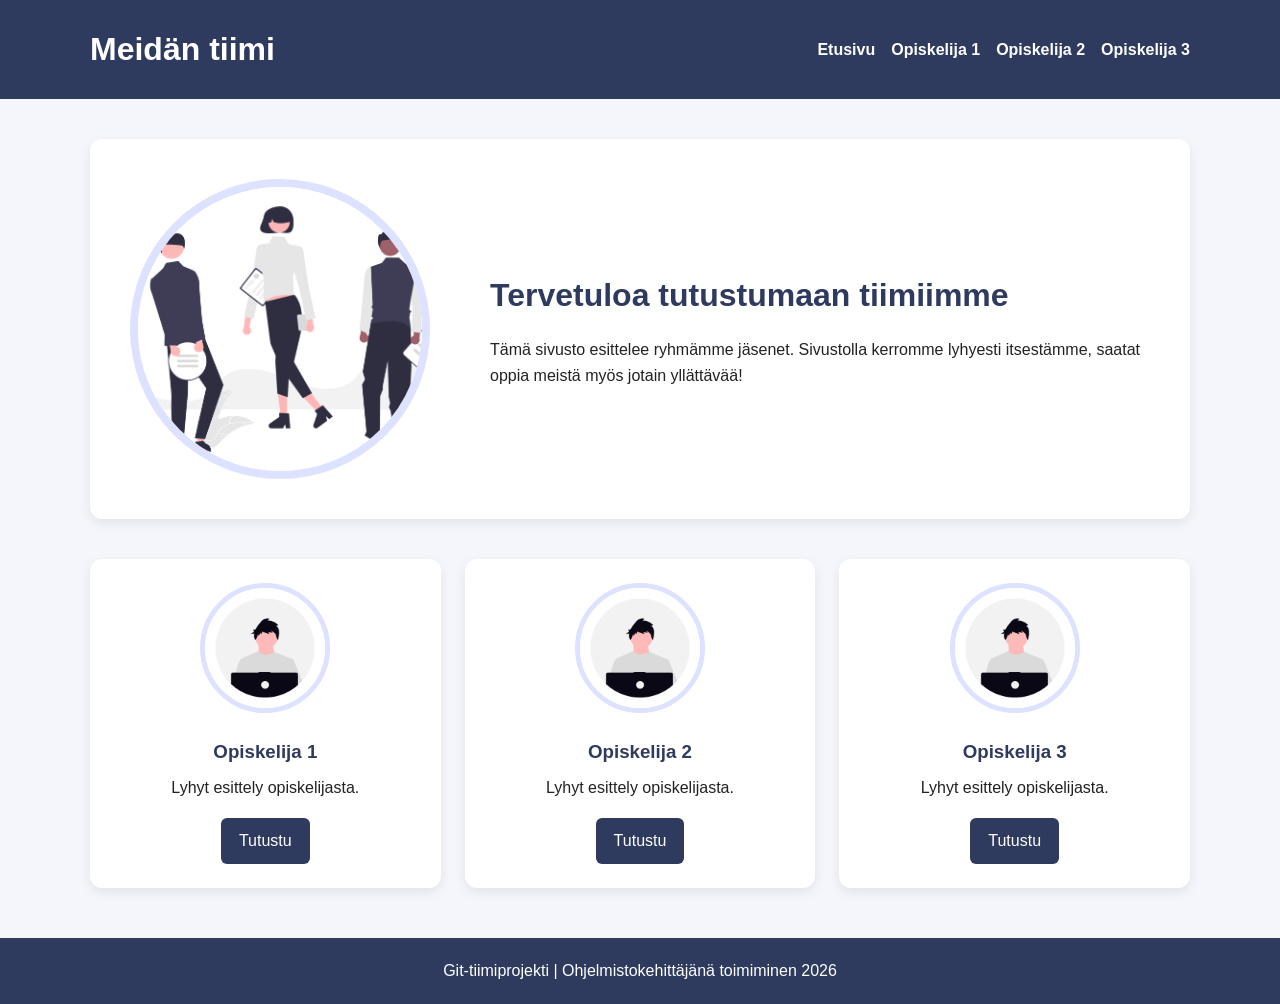
<file: index.html>
<!DOCTYPE html>
<html lang="fi">
<head>
    <meta charset="UTF-8">
    <meta name="viewport" content="width=device-width, initial-scale=1.0">
    <title>Meidän tiimi</title>
    <!-- Ulkoinen tyylitiedosto liitetään tähän sivuun -->
    <link rel="stylesheet" href="css/style.css">
</head>
<body>

    <!-- Sivun ylätunniste sisältää tiimin nimen ja navigoinnin -->
    <header class="site-header">
        <div class="header-content">
            <h1>Meidän tiimi</h1>
            <nav>
                <a href="index.html">Etusivu</a>
                <a href="pages/opiskelija_malli.html">Opiskelija 1</a>
                <a href="pages/opiskelija_malli.html">Opiskelija 2</a>
                <a href="pages/opiskelija_malli.html">Opiskelija 3</a>
            </nav>
        </div>
    </header>

    <!-- Pääsisältö: esittely ja tiimin jäsenet -->
    <main>
        <section class="hero">
            <img class="team-photo" src="images/tiimi.png" alt="Tiimin yhteiskuva">
            <div class="hero-text">
                <h2>Tervetuloa tutustumaan tiimiimme</h2>
                <p>
                    Tämä sivusto esittelee ryhmämme jäsenet. Sivustolla kerromme
                    lyhyesti itsestämme, saatat oppia meistä myös jotain yllättävää!
                </p>
            </div>
        </section>

        <section class="members">
            <article class="member-card">
                <img class="profile-photo-small" src="images/opiskelija.png" alt="Opiskelija 1">
                <h3>Opiskelija 1</h3>
                <p>Lyhyt esittely opiskelijasta.</p>
                <a class="button" href="pages/opiskelija_malli.html">Tutustu</a>
            </article>

            <article class="member-card">
                <img class="profile-photo-small" src="images/opiskelija.png" alt="Opiskelija 2">
                <h3>Opiskelija 2</h3>
                <p>Lyhyt esittely opiskelijasta.</p>
                <a class="button" href="pages/opiskelija_malli.html">Tutustu</a>
            </article>

            <article class="member-card">
                <img class="profile-photo-small" src="images/opiskelija.png" alt="Opiskelija 3">
                <h3>Opiskelija 3</h3>
                <p>Lyhyt esittely opiskelijasta.</p>
                <a class="button" href="pages/opiskelija_malli.html">Tutustu</a>
            </article>
        </section>
    </main>

    <!-- Alatunnisteessa on sivuston nimi ja lisätieto -->
    <footer class="site-footer">
        <p>Git-tiimiprojekti | Ohjelmistokehittäjänä toimiminen 2026</p>
    </footer>

    <!-- Sivun JavaScript-tiedosto ladataan tähän -->
    <script src="js/script.js"></script>
</body>
</html>
</file>
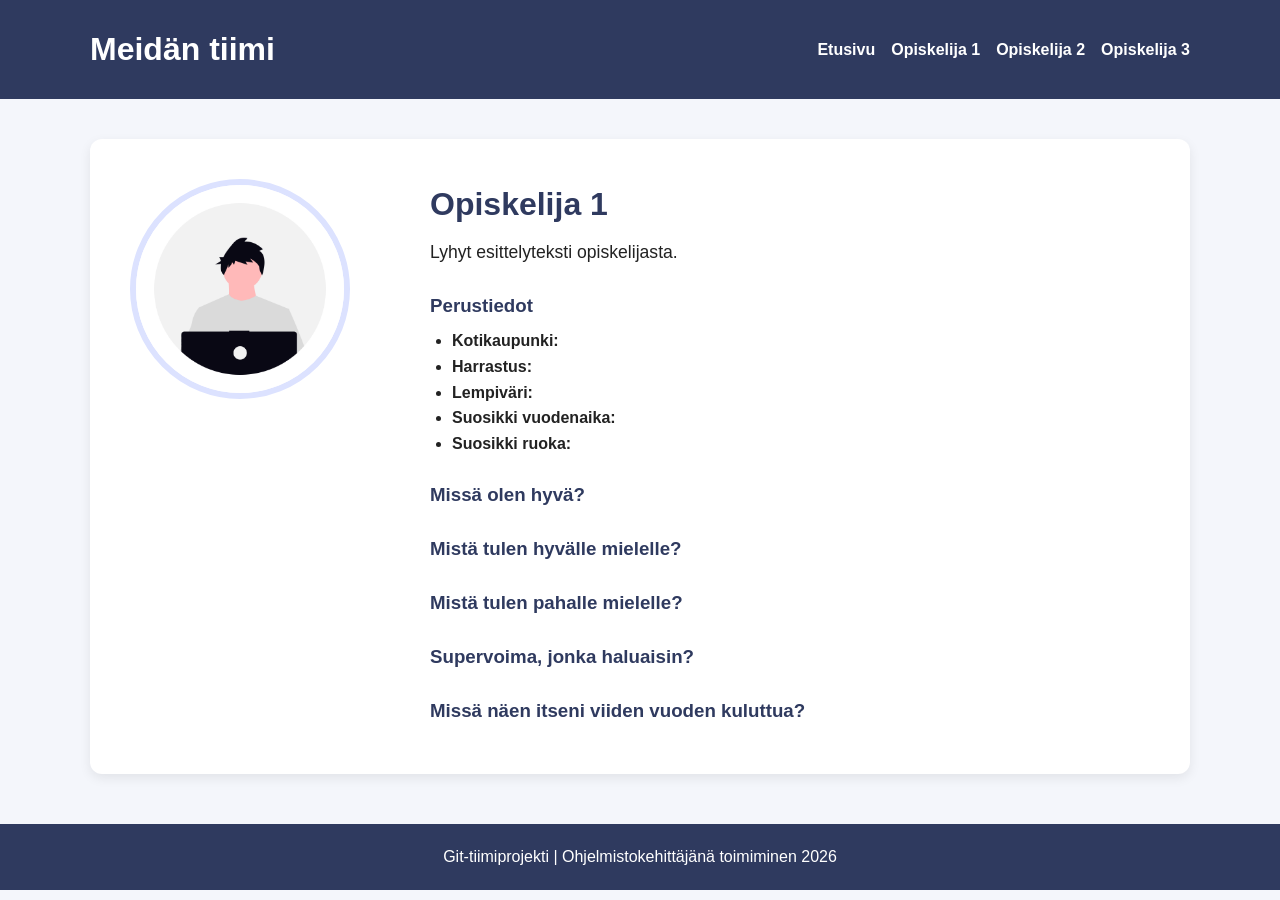
<file: pages/opiskelija_malli.html>
<!DOCTYPE html>
<html lang="fi">
<head>
    <meta charset="UTF-8">
    <meta name="viewport" content="width=device-width, initial-scale=1.0">
    <title>Opiskelija 1</title>
    <!-- Yhdistetään ulkoinen tyylitiedosto tähän sivuun -->
    <link rel="stylesheet" href="../css/style.css">
</head>
<body>

    <!-- Sivun ylätunniste sisältää tiimin nimen ja navigointilinkit -->
    <header class="site-header">
        <div class="header-content">
            <h1>Meidän tiimi</h1>
            <nav>
                <a href="../index.html">Etusivu</a>
                <a href="opiskelija_malli.html">Opiskelija 1</a>
                <a href="opiskelija_malli.html">Opiskelija 2</a>
                <a href="opiskelija_malli.html">Opiskelija 3</a>
            </nav>
        </div>
    </header>

    <!-- Pääsisältö: opiskelijan profiili ja esittely -->
    <main>
        <section class="profile">
            <img class="profile-photo-large" src="../images/opiskelija.png" alt="Opiskelija 1">

            <div class="profile-info">
                <!-- Kirjoita otsikkoon nimesi, tekstikappaleeseen esittelyteksti -->
                <h2>Opiskelija 1</h2>
                <!--Kirjoita tähän lyhyt kuvaus itsestäsi. Voit kertoa esimerkiksi,
                    mistä olet kiinnostunut ja millaisista asioista pidät.-->
                <p class="lead">Lyhyt esittelyteksti opiskelijasta.</p>

                <!-- Perustietojen luettelo, täydennä kohtiin omat vastauksesi -->
                <h3>Perustiedot</h3>
                <ul>
                    <li><strong>Kotikaupunki:</strong> <!--Kirjoita kotikaupunkisi --></li>
                    <li><strong>Harrastus:</strong> <!--Kirjoita harrastus--></li>
                    <li><strong>Lempiväri:</strong> <!--Kirjoita lempiväri--></li>
                    <li><strong>Suosikki vuodenaika:</strong> <!--Kirjoita suosikki vuodenaika--></li>
                    <li><strong>Suosikki ruoka:</strong> <!--Kirjoita suosikki ruoka--></li>
                </ul>

                <!-- Täydennä omat vastauksesi alla oleviin kohtiin -->
                <h3>Missä olen hyvä?</h3>
                <p>
                    <!-- Kirjoita tähän omia vahvuuksiasi. Voit kertoa esimerkiksi opiskeluun, harrastuksiin tai tiimityöhön liittyvistä vahvuuksista. -->
                </p>
                <h3>Mistä tulen hyvälle mielelle?</h3>
                <p>
                    <!-- Kirjoita tähän mistä tulet hyvälle mielelle ja miksi. -->
                </p>
                <h3>Mistä tulen pahalle mielelle?</h3>
                <p>
                    <!-- Kirjoita tähän mistä tulet pahalle mielelle ja miksi. -->
                </p>
                <h3>Supervoima, jonka haluaisin?</h3>
                <p>
                    <!-- Kirjoita tähän, minkä supervoiman haluaisit kehittää. Parustele valintaasi ja kerro, miten käyttäisit tätä supervoimaa. -->
                </p>
                <h3>Missä näen itseni viiden vuoden kuluttua?</h3>
                <p>
                    <!-- Kirjoita tähän ajatuksiasi tulevaisuudestasi. -->
                </p>
            </div>
        </section>
    </main>

    <!-- Alatunniste ja tekijätieto -->
    <footer class="site-footer">
        <p>Git-tiimiprojekti | Ohjelmistokehittäjänä toimiminen 2026</p>
    </footer>

    <!-- Sivun JavaScript-tiedosto -->
    <script src="../js/script.js"></script>
</body>
</html>
</file>
<file: css/style.css>
/* Perusasetukset: poistetaan oletusmarginaalit ja -täytteet */
* {
    margin: 0;
    padding: 0;
    box-sizing: border-box;
}

/* Body-elementin yleiset tyylit */
body {
    font-family: Arial, sans-serif;
    background-color: #f4f6fb;
    color: #222;
    line-height: 1.6;
}

/* Ylätunnisteen tyyli */
.site-header {
    background-color: #2f3a5f;
    color: white;
    padding: 24px 0;
}

/* Ylätunnisteen sisältö keskitetään ja asetellaan riville */
.header-content {
    width: 90%;
    max-width: 1100px;
    margin: 0 auto;
    display: flex;
    justify-content: space-between;
    align-items: center;
    gap: 20px;
}

.site-header h1 {
    font-size: 2rem;
}

nav {
    display: flex;
    gap: 16px;
    flex-wrap: wrap;
}

nav a {
    color: white;
    text-decoration: none;
    font-weight: bold;
}

nav a:hover {
    text-decoration: underline;
}

/* Pääsisällön leveys ja keskitys */
main {
    width: 90%;
    max-width: 1100px;
    margin: 40px auto;
}

/* Esittelylohkon kortin tyyli */
.hero {
    display: grid;
    grid-template-columns: 320px 1fr;
    gap: 40px;
    align-items: center;
    background-color: white;
    padding: 40px;
    border-radius: 12px;
    box-shadow: 0 4px 12px rgba(0, 0, 0, 0.08);
    margin-bottom: 40px;
}

.team-photo {
    width: 300px;
    height: 300px;
    object-fit: cover;
    border-radius: 50%;
    border: 8px solid #dce2ff;
}

.hero-text h2 {
    font-size: 2rem;
    margin-bottom: 16px;
    color: #2f3a5f;
}

.members {
    display: grid;
    grid-template-columns: repeat(3, 1fr);
    gap: 24px;
}

.member-card {
    background-color: white;
    padding: 24px;
    border-radius: 12px;
    text-align: center;
    box-shadow: 0 4px 12px rgba(0, 0, 0, 0.08);
}

.profile-photo-small {
    width: 130px;
    height: 130px;
    object-fit: cover;
    border-radius: 50%;
    border: 5px solid #dce2ff;
    margin-bottom: 16px;
}

.member-card h3 {
    color: #2f3a5f;
    margin-bottom: 8px;
}

.member-card p {
    margin-bottom: 18px;
}

.button {
    display: inline-block;
    background-color: #2f3a5f;
    color: white;
    text-decoration: none;
    padding: 10px 18px;
    border-radius: 6px;
}

.button:hover {
    background-color: #1f2744;
}

.profile {
    display: grid;
    grid-template-columns: 260px 1fr;
    gap: 40px;
    align-items: start;
    background-color: white;
    padding: 40px;
    border-radius: 12px;
    box-shadow: 0 4px 12px rgba(0, 0, 0, 0.08);
}

.profile-photo-large {
    width: 220px;
    height: 220px;
    object-fit: cover;
    border-radius: 50%;
    border: 6px solid #dce2ff;
}

.profile-info h2 {
    font-size: 2rem;
    margin-bottom: 8px;
    color: #2f3a5f;
}

.profile-info h3 {
    margin-top: 24px;
    margin-bottom: 8px;
    color: #2f3a5f;
}

.lead {
    font-size: 1.1rem;
    margin-bottom: 16px;
}

ul {
    margin-left: 22px;
}

.site-footer {
    background-color: #2f3a5f;
    color: white;
    text-align: center;
    padding: 20px;
    margin-top: 50px;
}

@media (max-width: 800px) {
    /* Responsiiviset asettelut pienemmille näytöille */
    .header-content,
    .hero,
    .profile {
        display: block;
        text-align: center;
    }

    nav {
        justify-content: center;
        margin-top: 16px;
    }

    .team-photo,
    .profile-photo-large {
        margin-bottom: 24px;
    }

    .members {
        grid-template-columns: 1fr;
    }
}
</file>
